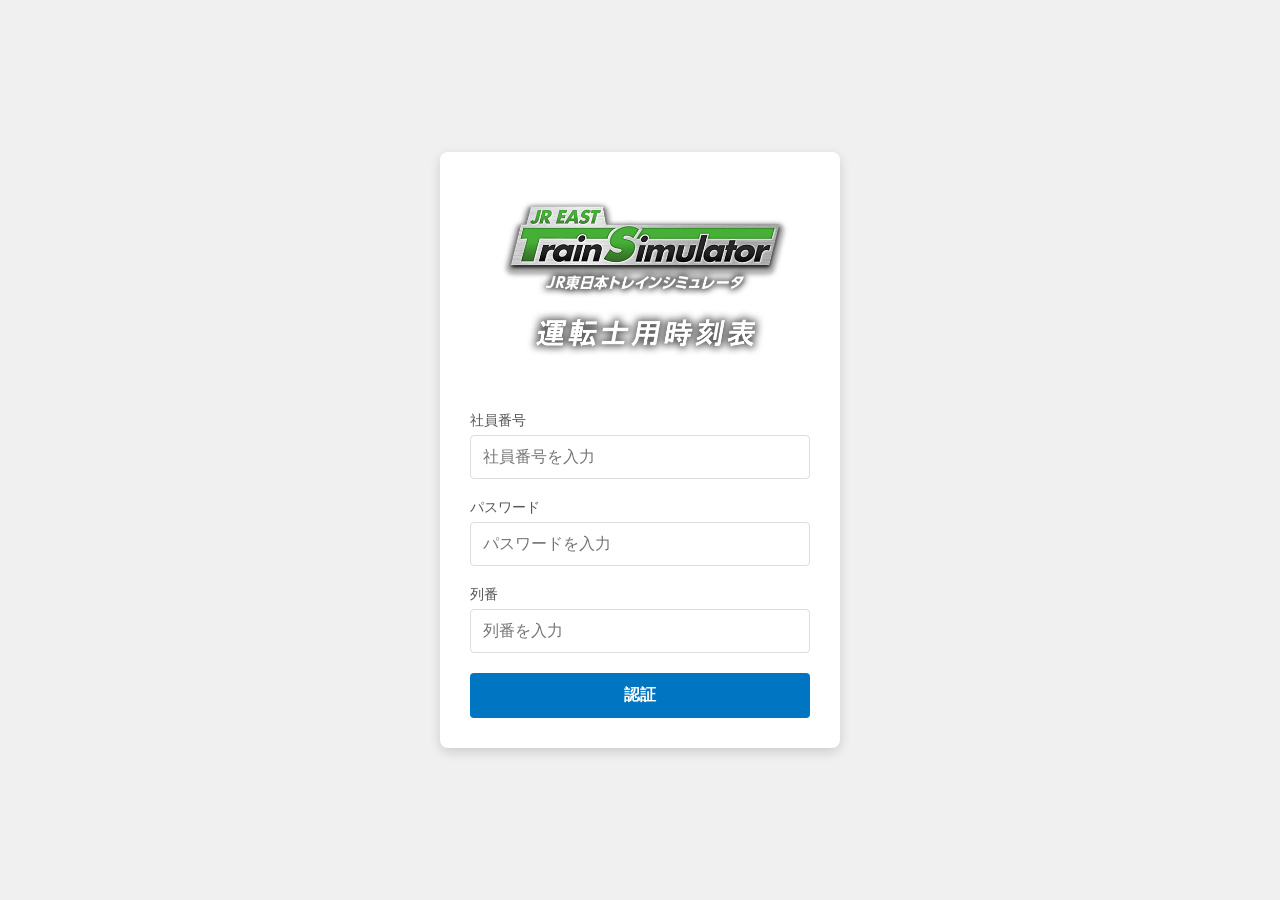
<file: index.html>
<!DOCTYPE html>
<html lang="ja">
  <head>
    <meta charset="UTF-8" />
    <meta name="viewport" content="width=device-width, initial-scale=1.0" />
    <title>JR東日本 運転士用時刻表</title>
    <link rel="stylesheet" href="styles.css" />
    <style>
      /* 認証成功通知のスタイル */
      .auth-success-notification {
        position: fixed;
        top: -60px; /* 初期位置（画面外） */
        left: 0;
        width: 100%;
        background-color: rgba(0, 117, 194, 0.9);
        color: white;
        text-align: center;
        padding: 15px;
        font-size: 18px;
        font-weight: bold;
        z-index: 1000;
        opacity: 0;
        transition: top 0.5s ease, opacity 0.5s ease;
        box-shadow: 0 2px 10px rgba(0, 0, 0, 0.2);
      }

      .auth-success-notification.show {
        top: 0;
        opacity: 1;
      }

      /* 運行通知のスタイル */
      .notification {
        position: fixed;
        bottom: -60px;
        left: 50%;
        transform: translateX(-50%);
        background-color: rgba(0, 0, 0, 0.7);
        color: white;
        padding: 10px 20px;
        border-radius: 4px;
        font-size: 16px;
        z-index: 1000;
        opacity: 0;
        transition: bottom 0.3s ease, opacity 0.3s ease;
      }

      .notification.show {
        bottom: 20px;
        opacity: 1;
      }

      .notification.success {
        background-color: rgba(46, 125, 50, 0.9);
      }

      .notification.info {
        background-color: rgba(2, 119, 189, 0.9);
      }

      .notification.warning {
        background-color: rgba(237, 108, 2, 0.9);
      }

      /* 運行中のスタイル */
      .status-icon.operation-started {
        background-color: #4caf50;
      }
    </style>
    <script>
      // ログイン状態チェック
      document.addEventListener("DOMContentLoaded", function () {
        const isLoggedIn = localStorage.getItem("isLoggedIn");
        if (!isLoggedIn || isLoggedIn !== "true") {
          // 未ログインの場合、ログインページへリダイレクト
          window.location.href = "login.html";
        } else {
          // 認証成功フラグのチェック
          const authSuccess = localStorage.getItem("authSuccess");
          if (authSuccess === "true") {
            // 認証成功通知を表示
            showAuthSuccessNotification();
            // フラグをクリア（次回リロード時に表示されないように）
            localStorage.removeItem("authSuccess");
          }
        }
      });

      // 認証成功通知を表示する関数
      function showAuthSuccessNotification() {
        // 通知要素を作成
        const notification = document.createElement("div");
        notification.className = "auth-success-notification";
        notification.textContent = "認証が成功しました";
        document.body.appendChild(notification);

        // 少し遅延させて表示（DOMに追加後にトランジションを適用するため）
        setTimeout(() => {
          notification.classList.add("show");

          // 2秒後に非表示
          setTimeout(() => {
            notification.classList.remove("show");

            // トランジション完了後に要素を削除
            setTimeout(() => {
              document.body.removeChild(notification);
            }, 600);
          }, 2000);
        }, 100);
      }
    </script>
  </head>
  <body>
    <div class="app-container">
      <!-- ヘッダー部分 -->
      <header>
        <div class="menu-button">
          <div class="hamburger-menu"></div>
        </div>
        <h1>平日3行路</h1>
        <div class="dark-mode-toggle">
          <div class="moon-icon"></div>
        </div>
      </header>

      <!-- メニュー部分 -->
      <nav class="main-nav">
        <ul>
          <li class="nav-item">ハ　コ</li>
          <li class="nav-item active">時刻表</li>
          <li class="nav-item">行路添付</li>
        </ul>
      </nav>

      <!-- 路線情報部分 -->
      <div class="route-info">
        <div class="date-info">
          <div>行路施行日</div>
          <div class="current-date">2024年8月10日</div>
        </div>
        <div class="operation-status">
          <div class="status-icon operation-ended">運行終了</div>
          <div class="location-toggle">
            <span class="on-label">ON</span>
            <span class="off-label active">OFF</span>
          </div>
          <div class="dropdown-arrow"></div>
        </div>
      </div>

      <!-- 列車情報ヘッダー -->
      <div class="train-info-header">
        <div class="column train-number">列　車</div>
        <div class="column max-speed">最高速度<br />(Km/h)</div>
        <div class="column speed-type">速度種別</div>
        <div class="column train-cars">けん引定数</div>
      </div>

      <!-- 列車情報値 -->
      <div class="train-info-values">
        <div class="column train-number">
          <span class="number blue">3</span>
          <span class="number blue">5</span>
          <span class="number blue">3</span>
          <span class="number blue">5</span>
          <span class="letter blue">E</span>
        </div>
        <div class="column max-speed">
          <div></div>
        </div>
        <div class="column speed-type">
          <div>通電A21</div>
        </div>
        <div class="column train-cars">
          <div>E233系</div>
          <div>8M7T</div>
        </div>
      </div>

      <div class="train-cars-count">
        <div class="count">15</div>
        <div class="unit">両</div>
        <div class="note">(快速 アクティー)</div>
        <div class="additional-info"></div>
      </div>

      <!-- 時刻表ヘッダー -->
      <div class="timetable-header">
        <div class="column operation-time">運転<br />時分</div>
        <div class="column station-name">停車場名</div>
        <div class="column arrival">着</div>
        <div class="column departure">発 (通)</div>
        <div class="column track-info">着線<br />発線</div>
        <div class="column speed-limit">制限<br />速度</div>
        <div class="column remarks">記事</div>
        <div class="column marker">マーカー</div>
      </div>

      <!-- 時刻表本体 -->
      <div class="timetable-container">
        <div class="station-row current" data-station-id="1">
          <div class="column operation-time"></div>
          <div class="column station-name">東　京</div>
          <div class="column arrival"></div>
          <div class="column departure">15.37</div>
          <div class="column track-info"><s>10</s></div>
          <div class="column speed-limit"></div>
          <div class="column remarks" id="red">発線9変</div>
          <div class="column marker"></div>
          <div class="current-location"></div>
        </div>

        <div class="station-row" data-station-id="2">
          <div class="column operation-time">2<sub>30</sub></div>
          <div class="column station-name">新　橋</div>
          <div class="column arrival">39<sub>30</sub></div>
          <div class="column departure">40</div>
          <div class="column track-info"></div>
          <div class="column speed-limit"></div>
          <div class="column remarks"></div>
          <div class="column marker"></div>
        </div>

        <div class="station-row" data-station-id="3">
          <div class="column operation-time">4<sub>30</sub></div>
          <div class="column station-name">品　川</div>
          <div class="column arrival">15.44<sub>30</sub></div>
          <div class="column departure">15.45</div>
          <div class="column track-info"></div>
          <div class="column speed-limit"></div>
          <div class="column remarks"></div>
          <div class="column marker"></div>
        </div>

        <div class="station-row" data-station-id="4">
          <div class="column operation-time">8<sub>15</sub></div>
          <div class="column station-name">川　崎</div>
          <div class="column arrival">53<sub>15</sub></div>
          <div class="column departure">53<sub>45</sub></div>
          <div class="column track-info"></div>
          <div class="column speed-limit"></div>
          <div class="column remarks"></div>
          <div class="column marker"></div>
        </div>

        <div class="station-row" data-station-id="5">
          <div class="column operation-time">2<sub>30</sub></div>
          <div class="column station-name">鶴　見</div>
          <div class="column arrival" id="tuu">↓</div>
          <div class="column departure">56<sub>15</sub></div>
          <div class="column track-info"></div>
          <div class="column speed-limit"></div>
          <div class="column remarks"></div>
          <div class="column marker"></div>
        </div>

        <div class="station-row" data-station-id="6">
          <div class="column operation-time">5</div>
          <div class="column station-name">横　浜</div>
          <div class="column arrival">16.01<sub>15</sub></div>
          <div class="column departure">16.02<sub>15</sub></div>
          <div class="column track-info">6</div>
          <div class="column speed-limit"></div>
          <div class="column remarks"></div>
          <div class="column marker"></div>
        </div>

        <div class="station-row" data-station-id="7">
          <div class="column operation-time">9<sub>15</sub></div>
          <div class="column station-name">戸　塚</div>
          <div class="column arrival">11<sub>30</sub></div>
          <div class="column departure">12<sub>15</sub></div>
          <div class="column track-info"></div>
          <div class="column speed-limit"></div>
          <div class="column remarks"></div>
          <div class="column marker"></div>
        </div>

        <div class="station-row" data-station-id="8">
          <div class="column operation-time">4<sub>45</sub></div>
          <div class="column station-name">大　船</div>
          <div class="column arrival">16.17</div>
          <div class="column departure">16.17<sub>30</sub></div>
          <div class="column track-info">3</div>
          <div class="column speed-limit"></div>
          <div class="column remarks"></div>
          <div class="column marker"></div>
        </div>

        <div class="station-row" data-station-id="9">
          <div class="column operation-time">4</div>
          <div class="column station-name">藤　沢</div>
          <div class="column arrival">21<sub>30</sub></div>
          <div class="column departure">22</div>
          <div class="column track-info"></div>
          <div class="column speed-limit"></div>
          <div class="column remarks"></div>
          <div class="column marker"></div>
        </div>

        <div class="station-row" data-station-id="10">
          <div class="column operation-time">5</div>
          <div class="column station-name">辻　堂</div>
          <div class="column arrival" id="tuu2">↓</div>
          <div class="column departure" id="tuu3">↓</div>
          <div class="column track-info"></div>
          <div class="column speed-limit"></div>
          <div class="column remarks"></div>
          <div class="column marker"></div>
        </div>

        <div class="station-row" data-station-id="11">
          <div class="column operation-time">4<sub>15</sub></div>
          <div class="column station-name">茅ヶ崎</div>
          <div class="column arrival">27</div>
          <div class="column departure">27<sub>30</sub></div>
          <div class="column track-info"></div>
          <div class="column speed-limit"></div>
          <div class="column remarks"></div>
          <div class="column marker"></div>
        </div>

        <div class="station-row" data-station-id="12">
          <div class="column operation-time"></div>
          <div class="column station-name">平　塚</div>
          <div class="column arrival">16.31<sub>45</sub></div>
          <div class="column departure">16.32<sub>15</sub></div>
          <div class="column track-info"></div>
          <div class="column speed-limit"></div>
          <div class="column remarks"></div>
          <div class="column marker"></div>
        </div>

        <div class="station-row" data-station-id="13">
          <div class="column operation-time"></div>
          <div class="column station-name">大　磯</div>
          <div class="column arrival" id="tuu4">↓</div>
          <div class="column departure" id="tuu5">↓</div>
          <div class="column track-info"></div>
          <div class="column speed-limit"></div>
          <div class="column remarks"></div>
          <div class="column marker"></div>
        </div>

        <div class="station-row" data-station-id="14">
          <div class="column operation-time">8<sub>45</sub></div>
          <div class="column station-name">二　宮</div>
          <div class="column arrival" id="tuu6">↓</div>
          <div class="column departure" id="tuu7">↓</div>
          <div class="column track-info"></div>
          <div class="column speed-limit"></div>
          <div class="column remarks"></div>
          <div class="column marker"></div>
        </div>

        <div class="station-row" data-station-id="15">
          <div class="column operation-time"></div>
          <div class="column station-name">国府津</div>
          <div class="column arrival">16.41</div>
          <div class="column departure">16.42</div>
          <div class="column track-info">1</div>
          <div class="column speed-limit"></div>
          <div class="column remarks"></div>
          <div class="column marker"></div>
        </div>

        <div class="station-row" data-station-id="16">
          <div class="column operation-time">5</div>
          <div class="column station-name">鴨　宮</div>
          <div class="column arrival" id="tuu8">↓</div>
          <div class="column departure" id="tuu9">↓</div>
          <div class="column track-info"></div>
          <div class="column speed-limit"></div>
          <div class="column remarks"></div>
          <div class="column marker"></div>
        </div>

        <div class="station-row" data-station-id="17">
          <div class="column operation-time">2<sub>15</sub></div>
          <div class="column station-name">小田原</div>
          <div class="column arrival">16.47</div>
          <div class="column departure">16.48</div>
          <div class="column track-info"></div>
          <div class="column speed-limit"></div>
          <div class="column remarks"></div>
          <div class="column marker"></div>
        </div>

        <div class="station-row" data-station-id="18">
          <div class="column operation-time">4<sub>15</sub></div>
          <div class="column station-name">早　川</div>
          <div class="column arrival">50<sub>15</sub></div>
          <div class="column departure">50<sub>45</sub></div>
          <div class="column track-info"></div>
          <div class="column speed-limit"></div>
          <div class="column remarks"></div>
          <div class="column marker"></div>
        </div>

        <div class="station-row" data-station-id="19">
          <div class="column operation-time">4<sub>45</sub></div>
          <div class="column station-name">根府川</div>
          <div class="column arrival">55</div>
          <div class="column departure">55<sub>30</sub></div>
          <div class="column track-info"></div>
          <div class="column speed-limit"></div>
          <div class="column remarks"></div>
          <div class="column marker"></div>
        </div>

        <div class="station-row" data-station-id="20">
          <div class="column operation-time">3<sub>15</sub></div>
          <div class="column station-name">真　鶴</div>
          <div class="column arrival">17.00<sub>15</sub></div>
          <div class="column departure">00<sub>45</sub></div>
          <div class="column track-info"></div>
          <div class="column speed-limit"></div>
          <div class="column remarks"></div>
          <div class="column marker"></div>
        </div>
      </div>
    </div>
  </body>
</html>
</file>
<file: styles.css>
/* 全体のリセットとベーススタイル */
* {
    margin: 0;
    padding: 0;
    box-sizing: border-box;
    font-family: sans-serif;
}

div {
    font-weight: bold;
}
body {
    background-color: #f0f0f0;
    color: #333;
}

#red {
    color: red;
}

#tuu,#tuu2,#tuu3,#tuu4,#tuu5,#tuu6,#tuu7,#tuu8,#tuu9 {
    color: red
}
.app-container {
    max-width: 100%;
    height: 100vh;
    margin: 0 auto;
    display: flex;
    flex-direction: column;
    position: relative;
}

/* ヘッダースタイル */
header {
    display: flex;
    justify-content: space-between;
    align-items: center;
    background: linear-gradient(to bottom, #008000, #006000);
    color: white;
    padding: 10px 15px;
    height: 50px;
}

header h1 {
    font-size: 1.2rem;
    text-align: center;
    flex-grow: 1;
}

.menu-button, .dark-mode-toggle {
    width: 30px;
    height: 30px;
    display: flex;
    justify-content: center;
    align-items: center;
}

.hamburger-menu {
    width: 20px;
    height: 14px;
    position: relative;
}

.hamburger-menu::before,
.hamburger-menu::after,
.hamburger-menu div {
    content: '';
    position: absolute;
    height: 2px;
    background-color: white;
    width: 100%;
    left: 0;
}

.hamburger-menu::before {
    top: 0;
}

.hamburger-menu div {
    top: 6px;
}

.hamburger-menu::after {
    bottom: 0;
}

.moon-icon {
    width: 18px;
    height: 18px;
    border-radius: 50%;
    border: 2px solid white;
}

/* メニューナビゲーションスタイル */
.main-nav {
    background-color: white;
    height: 40px;
    border-bottom: 1px solid #ddd;
}

.main-nav ul {
    display: flex;
    list-style: none;
    height: 100%;
}

.main-nav .nav-item {
    flex: 1;
    display: flex;
    justify-content: center;
    align-items: center;
    cursor: pointer;
    position: relative;
    border-right: 1px solid #ddd;
}

.main-nav .nav-item.active {
    border-bottom: 4px solid #008000;
}

/* 路線情報スタイル */
.route-info {
    display: flex;
    justify-content: space-between;
    background-color: white;
    padding: 5px 10px;
    border-bottom: 1px solid #ddd;
    font-size: 0.9rem;
}

.date-info {
    display: flex;
    flex-direction: column;
}

.operation-status {
    display: flex;
    align-items: center;
    gap: 10px;
}

.status-icon.operation-ended {
    display: flex;
    align-items: center;
    background-color: #008000;
    color: white;
    padding: 5px 10px;
    border-radius: 5px;
}

.status-icon.operation-ended::before {
    content: "⚠";
    margin-right: 5px;
    font-size: 1.2em;
}

.location-toggle {
    display: flex;
    border: 1px solid #ddd;
    border-radius: 5px;
    overflow: hidden;
}

.location-toggle span {
    padding: 5px 10px;
}

.location-toggle .on-label {
    background-color: white;
    color: #666;
}

.location-toggle .off-label.active {
    background-color: #008000;
    color: white;
}

/* 列車情報ヘッダースタイル */
.train-info-header,
.train-info-values {
    display: flex;
    background-color: #eee;
    border-bottom: 1px solid #ddd;
}

.train-info-header .column,
.train-info-values .column {
    flex: 1;
    padding: 5px;
    text-align: center;
    border-right: 1px solid #ddd;
    font-size: 0.8rem;
}

.train-info-values .train-number {
    display: flex;
    justify-content: center;
    align-items: center;
    gap: 5px;
}

.train-number .number,
.train-number .letter {
    font-size: 1.5rem;
    font-weight: bold;
}

.train-number .blue {
    color: blue;
}

/* 車両数カウントスタイル */
.train-cars-count {
    display: flex;
    background-color: white;
    padding: 10px;
    border-bottom: 1px solid #ddd;
    align-items: center;
    font-size: 0.9rem;
}

.train-cars-count .count {
    font-size: 1.8rem;
    font-weight: bold;
    margin-right: 5px;
}

.train-cars-count .unit {
    margin-right: 15px;
}

.train-cars-count .note {
    color: #666;
    margin-right: 10px;
}

.train-cars-count .additional-info {
    color: #999;
}

/* 時刻表ヘッダースタイル */
.timetable-header {
    display: flex;
    background-color: #eee;
    border-bottom: 1px solid #ddd;
}

.timetable-header .column {
    padding: 5px;
    text-align: center;
    border-right: 1px solid #ddd;
    font-size: 0.8rem;
    display: flex;
    justify-content: center;
    align-items: center;
}

/* 運転時分を正方形に変更 */
.timetable-header .operation-time {
    width: 40px; /* 固定サイズに変更 */
    min-width: 40px;
    height: 40px; /* 高さも同じにして正方形に */
    aspect-ratio: 1; /* アスペクト比を1:1（正方形）に強制 */
}

.timetable-header .station-name {
    width: 15%;
}

.timetable-header .arrival {
    width: 10%;
    background-color: #006000;
    color: white;
}

.timetable-header .departure {
    width: 10%;
    background-color: #fcf;
}

.timetable-header .track-info {
    width: 8%;
}

.timetable-header .speed-limit {
    width: 8%;
}

.timetable-header .remarks {
    width: calc(31% - 40px + 8%); /* 運転時分のサイズ変更を調整 */
}

.timetable-header .marker {
    width: 10%;
}

/* 時刻表本体スタイル */
.timetable-container {
    flex: 1;
    overflow-y: auto;
    position: relative;
}

.station-row {
    display: flex;
    border-bottom: 1px solid #ddd;
    background-color: white;
    position: relative;
    margin-bottom: 1px;
    overflow: hidden;
}

/* 運転時分の列を正方形に変更 */
.station-row .operation-time {
    width: 40px; /* 固定サイズに変更 */
    min-width: 40px;
    height: 40px; /* 高さも同じにして正方形に */
    aspect-ratio: 1; /* アスペクト比を1:1（正方形）に強制 */
    position: relative;
    padding: 0; /* パディングを削除して正確な正方形に */
    display: flex;
    justify-content: center;
    align-items: center;
    border-right: 1px solid #ddd; /* 縦線の追加 */
    text-align: center; /* テキスト中央寄せ */
}

.station-row .station-name {
    width: 15%;
    display: flex;
    justify-content: center;
    align-items: center;
    border-right: 1px solid #ddd; /* 縦線の追加 */
    text-align: center; /* テキスト中央寄せ */
    padding: 0 5px; /* 左右の余白を追加 */
}

.station-row .arrival {
    width: 10%;
    display: flex;
    justify-content: center;
    align-items: center;
    border-right: 1px solid #ddd; /* 縦線の追加 */
    text-align: center; /* テキスト中央寄せ */
}

.station-row .departure {
    width: 10%;
    display: flex;
    justify-content: center;
    align-items: center;
    border-right: 1px solid #ddd; /* 縦線の追加 */
    text-align: center; /* テキスト中央寄せ */
}

.station-row .track-info {
    width: 8%;
    display: flex;
    justify-content: center;
    align-items: center;
    border-right: 1px solid #ddd; /* 縦線の追加 */
    text-align: center; /* テキスト中央寄せ */
}

.station-row .speed-limit {
    width: 8%;
    display: flex;
    justify-content: center;
    align-items: center;
    border-right: 1px solid #ddd; /* 縦線の追加 */
    text-align: center; /* テキスト中央寄せ */
}

.station-row .remarks {
    width: calc(31% - 40px + 8%); /* 運転時分のサイズ変更を調整 */
    display: flex;
    justify-content: center;
    align-items: center;
    border-right: 1px solid #ddd; /* 縦線の追加 */
    text-align: center; /* テキスト中央寄せ */
    padding: 0 5px; /* 左右の余白を追加 */
}

.station-row .marker {
    width: 10%;
    display: flex;
    justify-content: center;
    align-items: center;
    text-align: center; /* テキスト中央寄せ */
}

/* 通過した駅のスタイル - 上にスライドしながら消えるアニメーションに変更 */
@keyframes slideUp {
    0% {
        transform: translateY(0);
        opacity: 1;
        max-height: 100%;
    }
    80% {
        transform: translateY(-20px);
        opacity: 0;
        max-height: 100%;
    }
    100% {
        transform: translateY(-20px);
        opacity: 0;
        max-height: 0;
        padding: 0;
        margin: 0;
        border: none;
    }
}

.station-row.passed {
    animation: slideUp 1.5s ease-out forwards; /* これをJavaScriptのANIMATION_DURATIONと合わせる */
    overflow: hidden;
    transform-origin: top center;
    position: relative;
    z-index: 1;
}

/* 現在位置のスタイル */
.current-location {
    position: absolute;
    top: 0;
    left: 0;
    width: 100%;
    height: 100%;
    z-index: 1;
}

/* 現在位置アニメーション用のオーバーレイ */
.current-location-overlay {
    position: absolute;
    width: 100%;
    pointer-events: none;
    z-index: 10;
}

/* 駅での現在位置表示 - 緑色に変更 */
.current-operation-time {
    background-color: rgba(0, 128, 0, 0.7); /* 赤から緑に変更 */
    width: 100%;
    height: 100%;
    position: absolute;
    top: 0;
    left: 0;
}

/* 運転時分の正方形表示 - 駅にいる時用 */
.operation-time-square {
    width: 100%;
    height: 100%;
    background-color: rgba(0, 128, 0, 0.7); /* 赤から緑に変更 */
    position: absolute;
    top: 50%;
    left: 50%;
    transform: translate(-50%, -50%);
    box-sizing: border-box;
    border: 1px solid rgba(255, 255, 255, 0.5); /* 境界線を追加して視認性を向上 */
}

/* 駅間の現在位置表示 - 緑色の正方形に変更 */
.between-stations-marker {
    width: 36px; /* 運転時分の正方形と同じサイズに統一 */
    height: 36px; /* 運転時分の正方形と同じサイズに統一 */
    background-color: #008000; /* 緑色 */
    position: absolute;
    left: 2px; /* 左端に配置 */
    transform: translateY(-50%);
    z-index: 6; /* 横棒より上に表示 */
    pointer-events: none; /* クリックイベントを通過させる */
    box-sizing: border-box;
    border: 1px solid rgba(255, 255, 255, 0.5); /* 境界線を追加して視認性を向上 */
}

/* 駅間の横棒スタイル - 緑色に変更 */
.station-bar {
    background-color: rgba(0, 128, 0, 0.7); /* 緑色 */
    position: absolute;
    height: 4px; /* 細くする */
    left: 0;
    right: 0;
    z-index: 5; /* 必ず表示されるようz-indexを設定 */
    width: 100%; /* 明示的に幅を指定 */
    pointer-events: none; /* クリックイベントを通過させる */
}

/* サブスクリプトスタイル（時刻の秒数） */
sub {
    vertical-align: sub;
    font-size: 0.7em;
}

/* フッタースタイル */
footer {
    background-color: #333;
    color: white;
    padding: 10px;
    text-align: left;
    font-size: 1rem;
}

.notice-header {
    font-weight: bold;
}

/* ダイアログのスタイル */
.dialog-overlay {
    position: fixed;
    top: 0;
    left: 0;
    width: 100%;
    height: 100%;
    background-color: rgba(0, 0, 0, 0.5);
    display: flex;
    justify-content: center;
    align-items: center;
    z-index: 1000;
}

.dialog-box {
    background-color: white;
    border-radius: 8px;
    padding: 20px;
    box-shadow: 0 4px 8px rgba(0, 0, 0, 0.2);
    max-width: 80%;
    width: 400px;
}

.dialog-content h3 {
    margin-top: 0;
    margin-bottom: 20px;
    text-align: center;
    font-size: 20px;
}

.dialog-buttons {
    display: flex;
    justify-content: center;
    gap: 20px;
    margin-top: 20px;
}

.btn {
    padding: 8px 20px;
    border-radius: 4px;
    border: none;
    cursor: pointer;
    font-size: 16px;
    font-weight: bold;
}

.btn-yes {
    background-color: #4CAF50;
    color: white;
}

.btn-no {
    background-color: #f44336;
    color: white;
}

.btn:hover {
    opacity: 0.9;
}
</file>
